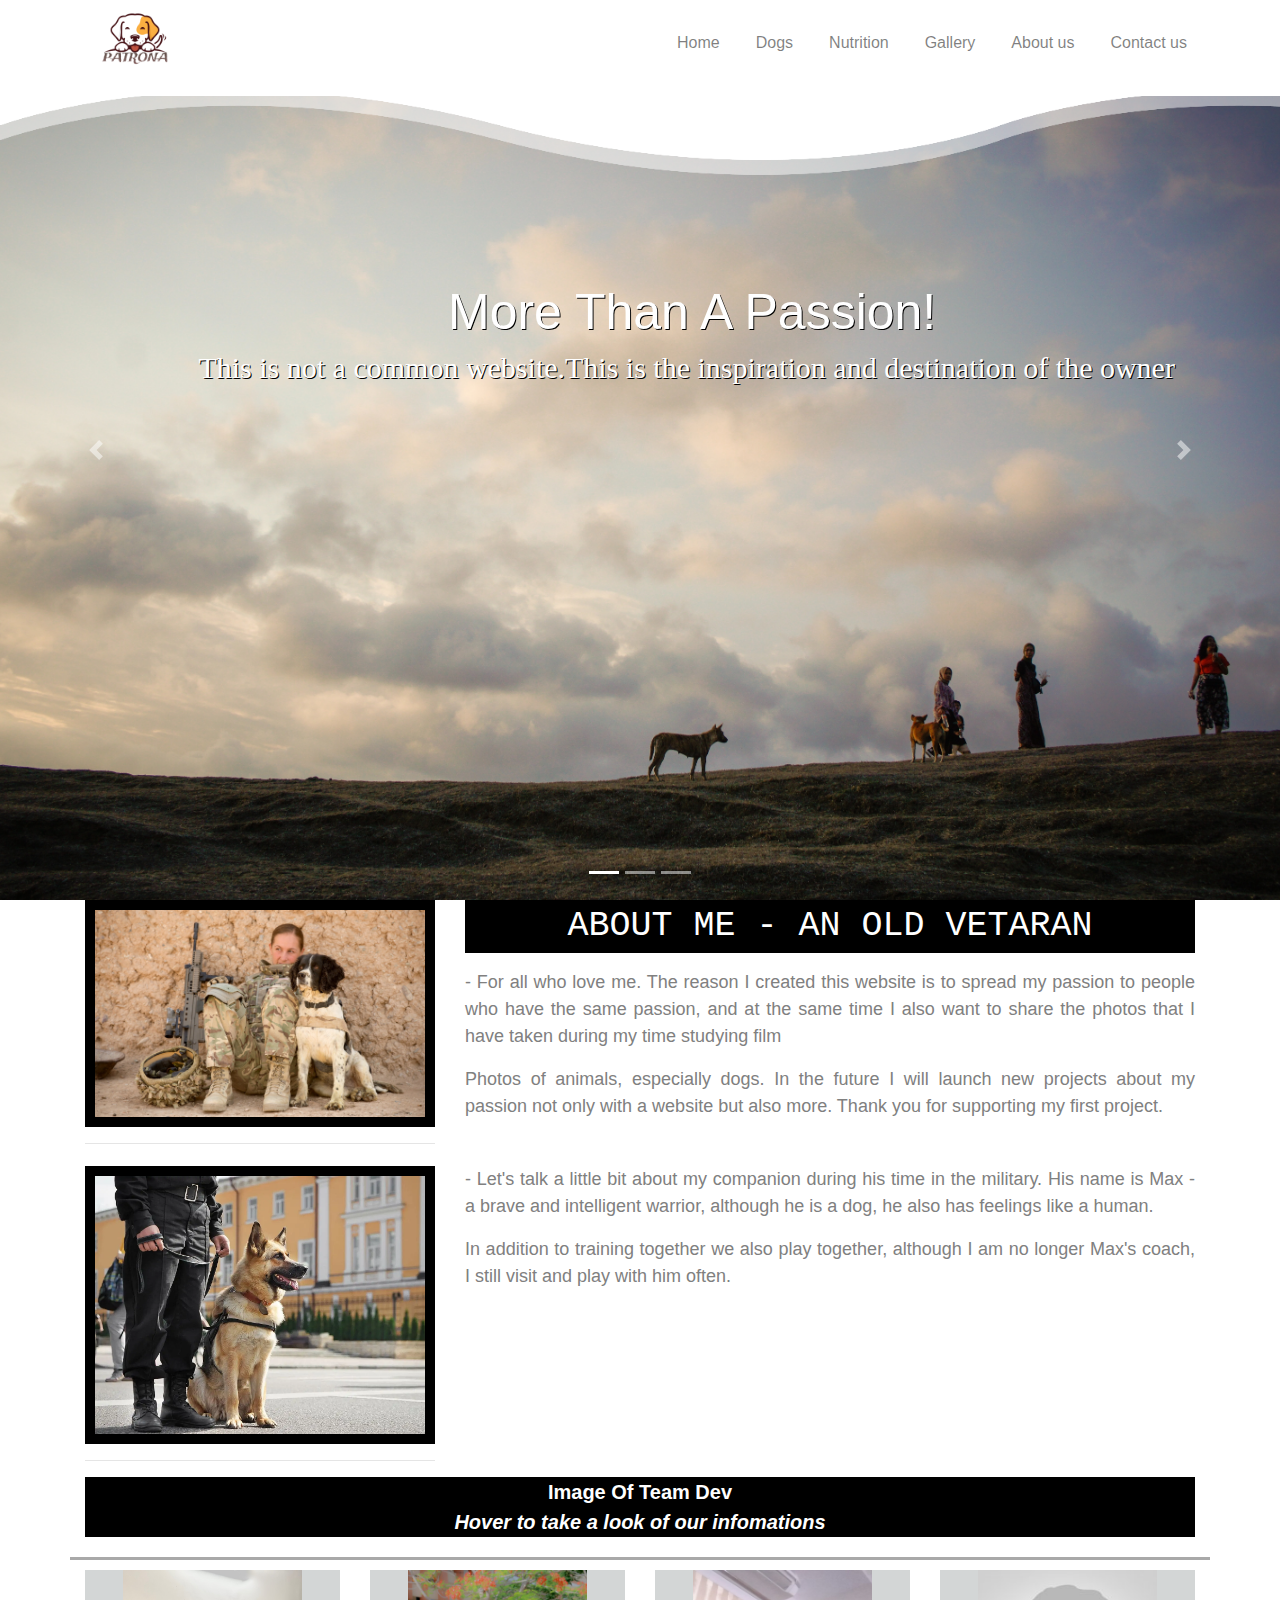
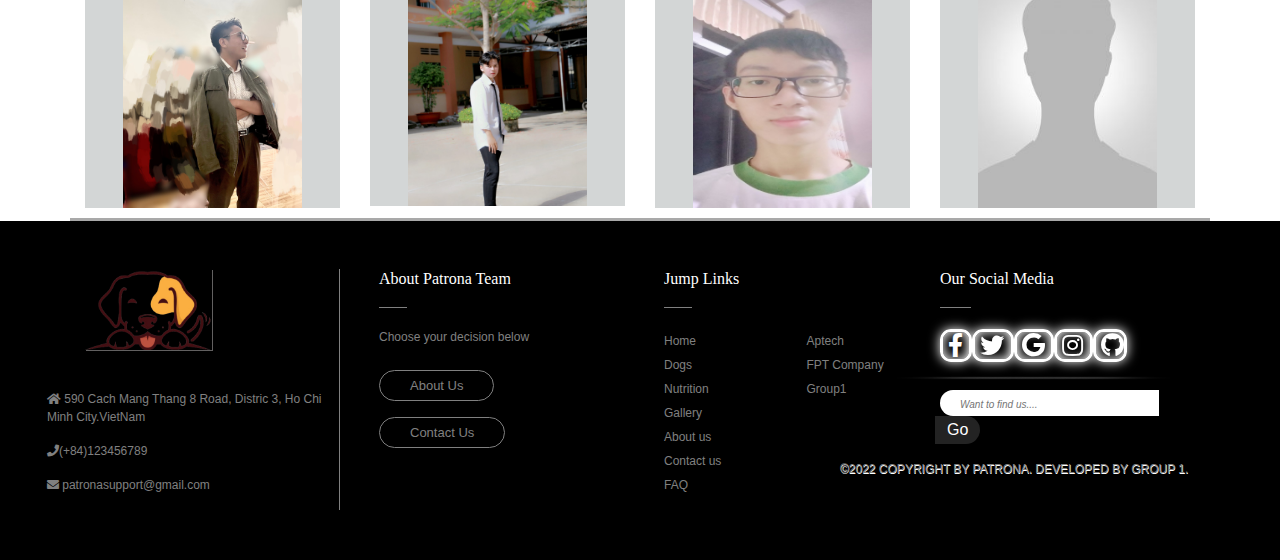
<file: aboutus.html>
<!DOCTYPE html>
<html lang="en">

<head>
    <meta charset="UTF-8">
    <meta http-equiv="X-UA-Compatible" content="IE=edge">
    <meta name="viewport" content="width=device-width, initial-scale=1.0">
    <title>Patrona</title>
    <link rel="stylesheet" href="./Home.css">
    <link rel="shortcut icon" href="./image/logo-dog-removebg-preview.png" type="image/jpg">
    <link rel="stylesheet" href="https://cdnjs.cloudflare.com/ajax/libs/font-awesome/5.15.4/css/all.min.css" />
    <script src="https://code.jquery.com/jquery-3.6.1.js"
        integrity="sha256-3zlB5s2uwoUzrXK3BT7AX3FyvojsraNFxCc2vC/7pNI=" crossorigin="anonymous"></script>
    <link href="https://maxcdn.bootstrapcdn.com/bootstrap/4.1.1/css/bootstrap.min.css" rel="stylesheet"
        id="bootstrap-css">
    <script src="https://maxcdn.bootstrapcdn.com/bootstrap/4.1.1/js/bootstrap.min.js"></script>


    <style>
        ::-webkit-scrollbar {
            width: 10px;
            height: 10px;
            background-color: #f9f9f9;
        }

        ::-webkit-scrollbar-thumb {
            border-radius: 10px;
            background-color: rgba(0, 0, 0, 0.35);
        }

        ::-webkit-scrollbar-thumb:hover {
            background-color: #606060;
        }

        .slideamin {
            visibility: hidden;
        }

        .slide {
            animation: slide linear 1s;
            -webkit-animation: slide linear 1s;
            -moz-animation: slide linear 1s;
            -o-animation: slide linear 1s;
            visibility: visible;
        }

        @keyframes slide {
            0% {
                opacity: 0;
                transform: translateY(70%);
            }

            100% {
                opacity: 1;
                transform: translateY(0);
            }
        }

        @-webkit-keyframes slide {
            0% {
                opacity: 0;
                transform: translateY(70%);
            }

            100% {
                opacity: 1;
                transform: translateY(0);
            }
        }

        @-moz-keyframes slide {
            0% {
                opacity: 0;
                transform: translateY(70%);
            }

            100% {
                opacity: 1;
                transform: translateY(0);
            }
        }

        @-o-keyframes slide {
            0% {
                opacity: 0;
                transform: translateY(70%);
            }

            100% {
                opacity: 1;
                transform: translateY(0);
            }
        }

        .carousel-item {
            height: 100vh;
            background: no-repeat center center scroll;
            -webkit-background-size: cover;
            -moz-background-size: cover;
            -o-background-size: cover;
            background-size: cover;
        }


        .nav-link:hover {
            font-variation-settings: "wght" 582;
            letter-spacing: 5px;

        }

        nav {
            position: absolute !important;
            z-index: 150;
            margin-top: -30px;

        }

        section .cloudwave {
            position: absolute;
            left: 0;
            margin-top: 60px;
            width: 100%;
            height: 100px;
            background: url(./image/wave_effect.png);
            background-size: 1000px 100px;

        }

        section .cloudwave.wave1 {
            animation: animate 30s linear infinite;
            z-index: 100;
            opacity: 1;
            animation-delay: 0s;
            top: 0px;
        }

        @keyframes animate {
            0% {
                background-position-x: 0;
            }

            100% {
                background-position-x: 1000px;
            }

        }

        section .cloudwave.wave2 {
            animation: animate2 15s linear infinite;
            z-index: 99;
            opacity: 0.5;
            animation-delay: -5s;
            top: 15px;
        }

        @keyframes animate2 {
            0% {
                background-position-x: 0;
            }

            100% {
                background-position-x: -1000px;
            }

        }

        section .cloudwave.wave3 {
            animation: animate3 10s linear infinite;
            z-index: 98;
            opacity: 0.7;
            animation-delay: -4s;
        }

        @keyframes animate3 {
            0% {
                background-position-x: 0;
            }

            100% {
                background-position-x: 1000px;
            }

        }

        .slideamin {
            visibility: hidden;
        }

        .slide {
            animation: slide linear 1s;
            -webkit-animation: slide linear 1s;
            -moz-animation: slide linear 1s;
            -o-animation: slide linear 1s;
            visibility: visible;
        }

        @keyframes slide {
            0% {
                opacity: 0;
                transform: translateY(70%);
            }

            100% {
                opacity: 1;
                transform: translateY(0);
            }
        }

        @-webkit-keyframes slide {
            0% {
                opacity: 0;
                transform: translateY(70%);
            }

            100% {
                opacity: 1;
                transform: translateY(0);
            }
        }

        @-moz-keyframes slide {
            0% {
                opacity: 0;
                transform: translateY(70%);
            }

            100% {
                opacity: 1;
                transform: translateY(0);
            }
        }

        @-o-keyframes slide {
            0% {
                opacity: 0;
                transform: translateY(70%);
            }

            100% {
                opacity: 1;
                transform: translateY(0);
            }
        }

        /* end header css  */

        /* body */
        .heading>p {

            font-size: 35px;
            font-weight: 200;
            color: rgb(255, 255, 255);
            background: black;
            text-align: center;
            font-family: monospace;
        }

        .headding>p {
            font-size: 20px;
            font-weight: 600;
            color: rgb(255, 255, 255);
            background: black;

        }

        .bio p {
            font-size: 18px;
            color: gray;
            font-weight: 300;
        }

        .rs-img>img,
        .ls-img>img {
            border: 10px solid rgb(0, 0, 0);
        }

        .quote {
            padding: 10% 0;
            text-align: end;
        }

        .quote>blockquote {
            font-size: 50px;
            font-weight: 400;
            font-style: italic;
            color: #000000;
            font-family: 'Segoe UI', Tahoma, Geneva, Verdana, sans-serif;
        }

        .member>p {
            line-height: 5px;
            font-size: 40px;
            letter-spacing: 2px;
        }

        .member-list {
            text-align: center;
            margin-top: 20px;
            border-top: 3px solid darkgrey;
            border-bottom: 3px solid darkgrey;
            padding: 10px 0;
        }

        .arrow {
            opacity: 0;
            transition: all 0.35s;
        }


        .member-btn {
            position: relative;
            padding: 10px 15px;
            font-size: 20px;
            font-weight: 350;
            color: black;
            letter-spacing: 2px;
            text-transform: uppercase;
            transition: all 500ms cubic-bezier(0.77, 0, 0.175, 1);
            cursor: pointer;
            user-select: none;
        }

        .member-btn:before,
        .member-btn:after {
            content: '';
            position: absolute;
            transition: inherit;
            z-index: -1;
        }

        .member-btn:hover .arrow {
            opacity: 1;
        }

        .member-btn:hover {
            color: snow;
            transition-delay: .5s;
        }


        .member-btn:hover:before {
            transition-delay: 0s;
        }

        .member-btn:hover:after {
            background: black;
            transition-delay: .3s;
        }

        .animated-hover:before {
            top: 0;
            left: 50%;
            height: 100%;
            width: 0;
            border: 1px solid black;
            border-left: 0;
            border-right: 0;
        }

        .animated-hover:after {
            bottom: 0;
            left: 0;
            height: 0;
            width: 100%;
            background: black;
        }

        .animated-hover:hover:before {
            left: 0;
            width: 100%;
        }

        .animated-hover:hover:after {
            top: 0;
            height: 100%;
        }


        /* Members ------------------------ */
        .profile-box {
            width: 100%;
            overflow: hidden;
            position: relative;
            background: #d3d6d6;
        }

        .profile-box img {
            width: 70%;
            height: 20px;
            height: auto;
            size: 1px;
        }

        .profile-box .box-content {
            width: 100%;
            height: 100%;
            position: absolute;
            top: 0;
            left: 0;
            transition: all 0.3s ease 0.5s;
        }

        .profile-box:before,
        .profile-box:after,
        .profile-box .box-content:before,
        .profile-box .box-content:after,
        .profile-box .box-overlay {
            content: "";
            width: 50%;
            height: 100%;
            background: rgba(45, 44, 44, 0.6);
            position: absolute;
            top: 0;
            left: 0;
            opacity: 0;
            transform: scale(1.2);
            transition: all 0.3s ease 0.1s;
        }

        .profile-box:after {

            left: 20%;
            transition-delay: 0.2s;
        }

        .profile-box .box-content:before {
            left: 40%;
            transition-delay: 0.3s;
        }

        .profile-box .box-content:after {
            left: 60%;
            transition-delay: 0.4s;
        }

        .profile-box .box-overlay {
            left: 50%;
            transition-delay: 0.5s;
        }

        .profile-box:hover:before,
        .profile-box:hover:after,
        .profile-box:hover .box-content:before,
        .profile-box:hover .box-content:after,
        .profile-box:hover .box-overlay {
            opacity: 1;
            transform: scale(1);
        }

        .profile-box .hidden-content {
            width: 100%;
            color: #fff;
            text-align: center;
            position: absolute;
            top: 50%;
            left: 50%;
            opacity: 0;
            z-index: 1;
            transform: translate(-50%, -50%) scale(1.5);
            transition: all 0.2s ease 0.4s;
        }

        .profile-box:hover .hidden-content {
            opacity: 1;
            transform: translate(-50%, -50%) scale(1);
        }

        .profile-box .fullname {
            font-size: 15px;
            font-weight: 600;
            text-transform: uppercase;
            margin: 0;
        }

        .profile-box .job-title {
            display: inline-block;
            font-size: 13px;
            font-style: italic;
            letter-spacing: 1px;
            text-transform: capitalize;
            margin: 5px 0 15px 0;
        }

        .logo-footer {
            margin-bottom: 40px;
            box-shadow: 1px 1px rgb(98, 96, 96);
        }

        footer {
            color: grey;
        }

        footer .text_footer {
            font-size: 12px;
            font-family: 'Roboto', sans-serif;
        }

        footer h6 {
            font-family: 'Playfair Display', serif;
            margin-bottom: 40px;
            position: relative;
            color: white;
        }

        footer h6:after {
            position: absolute;
            content: "";
            background: gray;
            width: 12%;
            height: 1px;
            left: 0;
            bottom: -20px;
        }

        .btn-footer {
            color: grey;

            text-decoration: none;
            border: 1px solid;
            border-radius: 43px;
            font-size: 13px;
            padding: 7px 30px;
            line-height: 47px;
        }

        .btn-footer:hover {

            text-decoration: none;

        }

        .form-footer input[type="text"] {
            border: none;
            border-radius: 16px 0 0 16px;
            outline: none;
            padding-left: 10px;

        }

        ::placeholder {
            font-size: 10px;
            padding-left: 10px;
            font-style: italic;
        }

        .form-footer input[type="button"] {
            border: none;
            background: #232323;
            margin-left: -5px;
            color: #fff;
            outline: none;
            border-radius: 0 16px 16px 0;
            padding: 2px 12px;
        }

        .social .fa {
            color: grey;
            font-size: 22px;
            padding: 10px 15px;
            background: #3c3c3c;
        }

        footer ul li {
            list-style: none;
            display: block;
        }

        footer ul {
            padding-left: 0;
        }

        footer ul li .text_footer {
            text-decoration: none;
            color: grey;
            text-decoration: none;
        }

        .text_footer:hover {
            text-decoration: none;
            color: #f5f5f5 !important;

        }

        .logo-part {
            border-right: 1px solid grey;
            height: 100%;
        }

        /* text effect */
        *,
        *::before,
        *::after {
            box-sizing: border-box;
        }

        :root {
            --color-firstlayer: #050606;
            --color-secondlayer: #fff4f4;
            --color-thirdlayer: #353434;
            --color-fouthlayer: #3e3e3e;
            --color-fifthlayer: #000000;
        }



        .content {
            display: flex;
            align-content: center;
            justify-content: center;
            margin-top: 1% !important;
        }

        .text_shadows {
            text-shadow: 3px 3px 0 var(--color-secondlayer), 6px 6px 0 var(--color-thirdlayer),
                9px 9px var(--color-fouthlayer), 12px 12px 0 var(--color-fifthlayer);
            font-family: bungee, sans-serif;
            font-weight: 400;
            text-transform: uppercase;
            font-size: calc(2rem + 5vw);
            text-align: center;
            margin: 0;
            color: var(--color-firstlayer);
            color: transparent;
            background-image: linear-gradient(to bottom, white, black);
            background-size: 100px;
            background-clip: text;
            animation: shadows 1.2s ease-in infinite, move 1.2s ease-in infinite;
            letter-spacing: 0.4rem;
            border-radius: 0% 0% 20% 20%;
        }

        @keyframes shadows {
            0% {
                text-shadow: none;
            }

            10% {
                text-shadow: 3px 3px 0 var(--color-secondlayer);
            }

            20% {
                text-shadow: 3px 3px 0 var(--color-secondlayer),
                    6px 6px 0 var(--color-thirdlayer);
            }

            30% {
                text-shadow: 3px 3px 0 var(--color-secondlayer),
                    6px 6px 0 var(--color-thirdlayer), 9px 9px var(--color-fouthlayer);
            }

            40% {
                text-shadow: 3px 3px 0 var(--color-secondlayer),
                    6px 6px 0 var(--color-thirdlayer), 9px 9px var(--color-fouthlayer),
                    12px 12px 0 var(--color-fifthlayer);
            }

            50% {
                text-shadow: 3px 3px 0 var(--color-secondlayer),
                    6px 6px 0 var(--color-thirdlayer), 9px 9px var(--color-fouthlayer),
                    12px 12px 0 var(--color-fifthlayer);
            }

            60% {
                text-shadow: 3px 3px 0 var(--color-secondlayer),
                    6px 6px 0 var(--color-thirdlayer), 9px 9px var(--color-fouthlayer),
                    12px 12px 0 var(--color-fifthlayer);
            }

            70% {
                text-shadow: 3px 3px 0 var(--color-secondlayer),
                    6px 6px 0 var(--color-thirdlayer), 9px 9px var(--color-fouthlayer);
            }

            80% {
                text-shadow: 3px 3px 0 var(--color-secondlayer),
                    6px 6px 0 var(--color-thirdlayer);
            }

            90% {
                text-shadow: 3px 3px 0 var(--color-secondlayer);
            }

            100% {
                text-shadow: none;
            }
        }

        @keyframes move {
            0% {
                transform: translate(0px, 0px);
            }

            40% {
                transform: translate(-12px, -12px);
            }

            50% {
                transform: translate(-12px, -12px);
            }

            60% {
                transform: translate(-12px, -12px);
            }

            100% {
                transform: translate(0px, 0px);
            }
        }


        .bg-grey {
            background: rgba(33, 133, 137, 0.296);
        }



        @import url("https://fonts.googleapis.com/css?family=Raleway");

        :root {
            --glow-color: rgb(255, 255, 255);
        }

        .glowing-btn {
            position: relative;
            color: var(--glow-color);
            cursor: pointer;

            padding-left: 0.2em;
            padding-right: 0em;
            border: 0.15em solid var(--glow-color);
            border-radius: 0.45em;
            background: none;


            font-size: 1.5em;
            font-weight: 900;

            width: 0.5em;

            -webkit-box-shadow: inset 0px 0px 0.5em 0px var(--glow-color),
                0px 0px 0.5em 0px var(--glow-color);
            -moz-box-shadow: inset 0px 0px 0.5em 0px var(--glow-color),
                0px 0px 0.5em 0px var(--glow-color);
            box-shadow: inset 0px 0px 0.5em 0px var(--glow-color),
                0px 0px 0.5em 0px var(--glow-color);
            animation: border-flicker 2s linear infinite;
        }

        .glowing-btn::before {
            content: "";
            position: absolute;
            top: 0;
            bottom: 0;
            left: 0;
            right: 0;
            opacity: 0.7;
            filter: blur(1em);
            transform: translateY(120%) rotateX(95deg) scale(1, 0.35);
            background: var(--glow-color);
            pointer-events: none;
        }

        .glowing-btn::after {
            content: "";
            position: absolute;
            top: 0;
            left: 0;
            right: 0;
            bottom: 0;
            opacity: 0;
            z-index: -1;
            background-color: var(--glow-color);
            box-shadow: 0 0 2em 0.2em var(--glow-color);
            transition: opacity 100ms linear;
        }

        .glowing-btn:hover {
            text-decoration: none;
            color: rgba(255, 255, 255, 0.8);
            text-shadow: none;
            animation: none;
        }

        .glowing-facebook:hover {
            text-decoration: none;
            background-color: blue;
            text-shadow: none;
            animation: none;
        }

        .glowing-twitter:hover {
            text-decoration: none;
            background-color: blue;
            text-shadow: none;
            animation: none;
        }

        .glowing-google:hover {
            text-decoration: none;
            background-image: linear-gradient(to bottom, #ff0000, #FCEE21, #07f11b, #006aff);
            text-shadow: none;
            animation: none;
        }

        .glowing-instagram:hover {
            text-decoration: none;
            background-image: linear-gradient(to right, #ed6ea0, #ec8c69, #f7186a, #FBB03B);
            text-shadow: none;
            animation: none;
        }

        .glowing-github:hover {
            text-decoration: none;
            background-color: black;
            text-shadow: none;
            animation: none;
        }


        .glowing-btn:hover .glowing-txt {
            animation: none;
        }

        .glowing-btn:hover .faulty-letter {
            animation: none;
            text-shadow: none;
            opacity: 1;
        }

        .glowing-btn:hover:before {
            filter: blur(1.5em);
            opacity: 1;
        }

        .glowing-btn:hover:after {
            opacity: 1;
        }

        @keyframes faulty-flicker {
            0% {
                opacity: 0.1;
            }

            2% {
                opacity: 0.1;
            }

            4% {
                opacity: 0.5;
            }

            19% {
                opacity: 0.5;
            }

            21% {
                opacity: 0.1;
            }

            23% {
                opacity: 1;
            }

            80% {
                opacity: 0.5;
            }

            83% {
                opacity: 0.4;
            }

            87% {
                opacity: 1;
            }
        }

        @keyframes text-flicker {
            0% {
                opacity: 0.1;
            }

            2% {
                opacity: 1;
            }

            8% {
                opacity: 0.1;
            }

            9% {
                opacity: 1;
            }

            12% {
                opacity: 0.1;
            }

            20% {
                opacity: 1;
            }

            25% {
                opacity: 0.3;
            }

            30% {
                opacity: 1;
            }

            70% {
                opacity: 0.7;
            }

            72% {
                opacity: 0.2;
            }

            77% {
                opacity: 0.9;
            }

            100% {
                opacity: 0.9;
            }
        }

        @keyframes border-flicker {
            0% {
                opacity: 0.1;
            }

            2% {
                opacity: 1;
            }

            4% {
                opacity: 0.1;
            }

            8% {
                opacity: 1;
            }

            70% {
                opacity: 0.7;
            }

            100% {
                opacity: 1;
            }
        }

        /* backtop */
        .scroll-top {
            width: 50px;
            height: 50px;
            font-size: 1.9rem;
            color: rgb(247, 247, 247);
            background-image: linear-gradient(to bottom, rgb(33, 32, 32), rgb(0, 0, 0), rgb(165, 168, 168));
            border-radius: 50%;
            cursor: pointer;
            display: flex;
            justify-content: center;
            align-items: center;
            position: fixed;
            right: 20px;
            bottom: 40px;
            box-shadow: 0px 5px 5px rgb(255, 255, 255);
            -webkit-transition: all 0.4s ease-out;
            -moz-transition: all 0.4s ease-out;
            -o-transition: all 0.4s ease-out;
            transition: all 0.4s ease-out;
        }

        .scroll-top:hover {
            background-color: #f83c3c;
            box-shadow: 0 2px 4px rgb(255, 0, 0);
        }

        .not-visible {
            bottom: -50px;
            visibility: hidden;
            -webkit-opacity: 0;
            opacity: 0;
        }
    </style>



</head>

<body>
    <header>
        <section>


            <div class="cloudwave wave1"></div>
            <div class="cloudwave wave2"></div>
            <div class="cloudwave wave3"></div>


        </section>
        <nav class=" my-nav navbar navbar-light navbar-expand-lg bg-white  " style="width:100%">
            <div class="container">


                <a class="navbar-brand " href="./index.html"><img src="./image/Logo.png" alt="" style="width: 100px;"
                        class="logo"></a>

                <button class="navbar-toggler" type="button" data-toggle="collapse" data-target="#navbarNav"
                    aria-controls="navbarNav" aria-expanded="false" aria-label="Toggle navigation">
                    <span class="navbar-toggler-icon"></span>
                </button>
                <div class="collapse navbar-collapse" id="navbarNav">
                    <ul class="navbar-nav ml-auto  ">
                        <li class="nav-item  " style="padding-top: 20px;">
                            <a class="nav-link" href="./index.html">Home <span class="sr-only">(current)</span></a>
                        </li>
                        <li class="nav-item" style="padding-top: 20px;padding-left: 20px;">
                            <a class="nav-link" href="./dogs.html">Dogs</a>
                        </li>
                        <li class="nav-item" style="padding-top: 20px;padding-left: 20px;">
                            <a class="nav-link" href="./nutrition.html">Nutrition</a>
                        </li>
                        <li class="nav-item" style="padding-top: 20px;padding-left: 20px;">
                            <a class="nav-link " href="./gallery.html">Gallery</a>
                        </li>
                        <li class="nav-item" style="padding-top: 20px;padding-left: 20px;">
                            <a class="nav-link " href="./aboutus.html">About us</a>
                        </li>
                        <li class="nav-item" style="padding-top: 20px;padding-left: 20px;">
                            <a class="nav-link " href="./contactus.html">Contact us</a>
                        </li>
                    </ul>
                </div>
            </div>
        </nav>

        <div id="carouselExampleIndicators" class="carousel slide my-carousel my-carousel" data-ride="carousel">


            <ol class="carousel-indicators">
                <li data-target="#carouselExampleIndicators" data-slide-to="0" class="active"></li>
                <li data-target="#carouselExampleIndicators" data-slide-to="1"></li>
                <li data-target="#carouselExampleIndicators" data-slide-to="2"></li>
            </ol>

            <div class="carousel-inner" role="listbox">
                <div class="carousel-item active   "
                    style="background-image: url(./image/slider1.jpg); color:white;text-shadow:1px 1px black;  ">
                    <h3 style="font-size: 50px;position:absolute;margin-top:22%;margin-left:35%;" class="">More Than A
                        Passion!
                        <p
                            style="font-size: 30px;position:relative;margin-top:1%;margin-left:-30%;font-family:Cambria, Cochin, Georgia, Times, 'Times New Roman', serif ;">


                            This is not a common website.This is the inspiration and destination of the owner </p>
                    </h3>

                </div>
                <div class="carousel-item  "
                    style="background-image: url(./image/slider2.jpg); color:white;;text-shadow:1px 1px black;">
                    <h3 style="font-size: 50px;position:absolute;margin-top:20%;margin-left:30%;">Not Only Love, But
                        Also Insight!
                        <p
                            style="font-size: 30px;position:relative;margin-top:0%;margin-left:-8%;font-family:Cambria, Cochin, Georgia, Times, 'Times New Roman', serif ;">
                            Love wouldn't exist without insight, because insight contains love</p>
                    </h3>


                </div>
                <div class="carousel-item "
                    style="background-image: url(./image/slider3.jpg); color:white;;text-shadow:1px 1px black;">
                    <h3 style="font-size: 50px;margin-top:23%;position:absolute;margin-left:36%">No Distance Between Us!
                        <p
                            style="font-size: 30px;position:relative;margin-top:1%;margin-left:-25%;font-family:Cambria, Cochin, Georgia, Times, 'Times New Roman', serif ;">
                            Together we make a strong chain to mount the dog's lovers and
                            beyond</p>
                    </h3>


                </div>
                <a class="carousel-control-prev" href="#carouselExampleIndicators" role="button" data-slide="prev">
                    <span class="carousel-control-prev-icon" aria-hidden="true"></span>
                    <span class="sr-only">Previous</span>
                </a>
                <a class="carousel-control-next" href="#carouselExampleIndicators" role="button" data-slide="next">
                    <span class="carousel-control-next-icon" aria-hidden="true"></span>
                    <span class="sr-only">Next</span>
                </a>
            </div>


    </header>
    <!-- end header  -->
    <div class="section container">
        <div class="row">
            <div class="col-md-4">
                <div class="ls-img">
                    <img src="./image/aboutus.jpg" width="100%" srcset="">
                </div>
                <hr>
            </div>
            <div class="col-md-8">
                <!-- Tiêu đề -->
                <div class="heading">
                    <p>ABOUT ME - AN OLD VETARAN</p>
                </div>

                <div class="bio text-justify"
                    style="  font-family: 'Gill Sans', 'Gill Sans MT', Calibri, 'Trebuchet MS', sans-serif;">
                    <p> <b> - For all who love me. The reason I created this website is to spread my passion to people
                            who
                            have the same passion, and at the same time I also want to share the photos that I have
                            taken
                            during my time studying film</b></p>
                    <p> <b>Photos of animals, especially dogs. In the future I will launch new projects about my passion
                            not
                            only with a website but also more. Thank you for supporting my first project. </b> </p>
                    <div class="text-center margin">
                        <a href="#profile" class="member-btn animated-hover">
                            <span class=" arrow glyphicon glyphicon-chevron-down"
                                style="font-weight: 200; font-size: 18px"></span></a>
                    </div>
                </div>
            </div>
        </div>
    </div>
    <!-- End: Section 2 -->

    <!-- Start: Section 2 -->

    <div class="section container">
        <div class="row">
            <div class="col-md-4">
                <div class="ls-img">
                    <img src="./image/aboutus1.jpg" width="100%" srcset="">
                </div>
                <hr>
            </div>
            <div class="col-md-8">
                <!-- Tiêu đề -->
                <div class="bio text-justify"
                    style="  font-family: 'Gill Sans', 'Gill Sans MT', Calibri, 'Trebuchet MS', sans-serif;">
                    <p> <b> - Let's talk a little bit about my companion during his time in the military. His name is
                            Max -
                            a brave and intelligent warrior, although he is a dog, he also has feelings like a human.
                        </b>
                    </p>
                    <p> <b> In addition to training together we also play together, although I am no longer Max's coach,
                            I
                            still visit and play with him often.</b></p>
                </div>
            </div>
        </div>
    </div>

    <!-- End: Section 2 -->

    <!-- Start: Section 3 -->
    <div id="profile" class="margin container">
        <div class="text-center member">
            <div class="headding">
                <p> Image Of Team Dev <br> <i> Hover to take a look of our infomations</i></p>
            </div>
        </div>
        <div class="row member-list">
            <!-- Member 1 -->
            <div class="col-md-3">
                <div class="profile-box">
                    <img src="./image/Tai.jpg" alt="" srcset="">
                    <div class="box-overlay"></div>
                    <div class="box-content">
                        <div class="hidden-content">
                            <h3 class="fullname">Co Trinh Hien Tai </h3>
                            <span class="job-title">Student1387819</span> <br>
                            <p class="job-title">T1.2208.A0</p> <br>
                            <p class="job-title">Leader</p>
                        </div>
                    </div>
                </div>
            </div>
            <!-- Member 2 -->
            <div class="col-md-3">
                <div class="profile-box">
                    <img src="./image/khangg (2).jpg " alt="" srcset="">
                    <div class="box-overlay"></div>
                    <div class="box-content">
                        <div class="hidden-content">
                            <h3 class="fullname">Ho Vi Khang</h3>
                            <p class="job-title">Student1408036</p> <br>
                            <p class="job-title">T1.2208.A0</p> <br>
                            <p class="job-title">Member</p>

                        </div>
                    </div>
                </div>
            </div>
            <!-- Member 3 -->
            <div class="col-md-3">
                <div class="profile-box">
                    <img src="./image/Hao.jpg" alt="" srcset="">
                    <div class="box-overlay"></div>
                    <div class="box-content">
                        <div class="hidden-content">
                            <h3 class="fullname">Nguyen Quang Hao</h3>
                            <span class="job-title">Student1408040</span> <br>
                            <p class="job-title">T1.2208.A0</p> <br>
                            <p class="job-title">Member</p>
                        </div>
                    </div>
                </div>
            </div><!-- Member 4 -->
            <div class="col-md-3">
                <div class="profile-box">
                    <img src="./image/notfound.jpeg" alt="" srcset="">
                    <div class="box-overlay"></div>
                    <div class="box-content">
                        <div class="hidden-content">
                            <h3 class="fullname">Cao Van Chien</h3>
                            <p class="job-title">Student1408030</p> <br>
                            <p class="job-title">T1.2208.A0</p> <br>
                            <p class="job-title">Member</p>

                        </div>
                    </div>
                </div>
            </div>
        </div>
    </div>
    </div>
    </div>
    <footer class="container-fluid py-5" style="background-color:rgb(0, 0, 0);">
        <div class="container">
            <div class="row">
                <div class="col-md-6">
                    <div class="row">
                        <div class="col-md-6 ">
                            <div class="logo-part">
                                <img src="./image/logodog2.png" class="w-50 logo-footer">
                                <p class="text_footer" style=" margin-left:-15%;"><i class="fas fa-home me-3"></i> 590
                                    Cach Mang Thang 8 Road,
                                    Distric 3, Ho Chi Minh
                                    City.VietNam</p>
                                <p class="text_footer" style=" margin-left:-15%;"> <i
                                        class="fas fa-phone me-3"></i>(+84)123456789

                                </p>
                                <p class="text_footer" style=" margin-left:-15%;"> <i class="fas fa-envelope me-3"></i>
                                    patronasupport@gmail.com
                                </p>


                            </div>
                        </div>
                        <div class="col-md-6 px-4">
                            <h6> About Patrona Team</h6>
                            <p class="text_footer">Choose your decision below</p>
                            <a href="./aboutus.html" class="btn-footer"> About Us </a><br>
                            <a href="./contactus.html" class="btn-footer"> Contact Us</a>
                        </div>
                    </div>
                </div>
                <div class="col-md-6">
                    <div class="row">
                        <div class="col-md-6 px-4">
                            <h6> Jump Links</h6>
                            <div class="row ">
                                <div class="col-md-6">
                                    <ul>
                                        <li> <a href="./index.html" class="text_footer"> Home</a> </li>
                                        <li> <a href="./dogs.html" class="text_footer"> Dogs</a> </li>
                                        <li> <a href="./nutrition.html" class="text_footer"> Nutrition</a> </li>
                                        <li> <a href="./gallery.html" class="text_footer"> Gallery</a> </li>
                                        <li> <a href="./aboutus.html" class="text_footer"> About us</a> </li>
                                        <li> <a href="./contactus.html" class="text_footer"> Contact us</a> </li>
                                        <li> <a href="./faq.html" class="text_footer"> FAQ</a> </li>
                                    </ul>
                                </div>

                                <div class="col-md-6 px-4">
                                    <ul>
                                        <li> <a href="https://aptech.fpt.edu.vn/" class="text_footer"> Aptech</a> </li>
                                        <li> <a href="https://fpt.com.vn/vi" class="text_footer"> FPT Company</a> </li>
                                        <li> <a href="#" class="text_footer"> Group1</a> </li>

                                    </ul>

                                </div>
                            </div>
                        </div>
                        <div class="col-md-6 ">
                            <h6> Our Social Media </h6>
                            <div class="social" style="padding-bottom: 10px;">
                                <a href="" class="me-4 text-reset glowing-btn glowing-facebook">
                                    <i class="fab fa-facebook-f"></i>
                                </a>

                                <a href="" class="me-4 text-reset glowing-btn  glowing-twitter">
                                    <i class="fab fa-twitter"></i>
                                </a>

                                <a href="" class="me-4 text-reset glowing-btn glowing-google">
                                    <i class="fab fa-google"></i>
                                </a>

                                <a href="" class="me-4 text-reset glowing-btn glowing-instagram">
                                    <i class="fab fa-instagram"></i>
                                </a>

                                <a href="" class="me-4 text-reset glowing-btn glowing-github">
                                    <i class="fab fa-github"></i>
                                </a>
                            </div>
                            <form class="form-footer my-3">
                                <input type="text" placeholder="Want to find us...." name="search">
                                <input type="button" value="Go">
                            </form>
                            <p class="text_footer"
                                style="font-size: 12px;margin-left:-100px;text-shadow:0.5px 0.5px white;">©2022
                                COPYRIGHT BY
                                PATRONA.
                                DEVELOPED
                                BY
                                GROUP 1. </p>
                        </div>
                    </div>
                </div>
            </div>
        </div>
        </div>
    </footer>
    <div class="scroll-top not-visible  ">
        <i class="fa fa-angle-up  "></i>
    </div>



</body>
<script>
    $(document).ready(function () {

        // Scroll
        $(window).scroll(function () {
            if ($(this).scrollTop() > 400) {
                $('.scroll-top').removeClass('not-visible');
            } else {
                $('.scroll-top').addClass('not-visible');
            }
        });

        $('.scroll-top').click(function (e) {
            e.preventDefault();
            $('html,body').animate({ scrollTop: 0 }, 500);
        });

        // animation
        $(window).scroll(function () {
            $('.slideamin').each(function () {
                let pos = $(this).offset().top;

                let winTop = $(window).scrollTop();
                if (pos < winTop + 600) {
                    $(this).addClass('slide');
                }
            });
        });
        $(window).scroll(function () {
            $('.slideamin2').each(function () {
                let pos = $(this).offset().top;

                let winTop = $(window).scrollTop();
                if (pos < winTop + 600) {
                    $(this).addClass('slide2');
                }
            });
        });
        $(window).scroll(function () {
            $('.slideamin3').each(function () {
                let pos = $(this).offset().top;

                let winTop = $(window).scrollTop();
                if (pos < winTop + 600) {
                    $(this).addClass('slide3');
                }
            });
        });
    });</script>


</html>
</file>
<file: Home.css>
::-webkit-scrollbar {
    width: 10px;
    height: 10px;
    background-color: #f9f9f9;
}

::-webkit-scrollbar-thumb {
    border-radius: 10px;
    background-color: rgba(0, 0, 0, 0.35);
}

::-webkit-scrollbar-thumb:hover {
    background-color: #606060;
}

.carousel-item {
    height: 100vh;
    background: no-repeat center center scroll;
    -webkit-background-size: cover;
    -moz-background-size: cover;
    -o-background-size: cover;
    background-size: cover;
}


.nav-link:hover {
    font-variation-settings: "wght" 582;
    letter-spacing: 5px;

}

nav {
    position: absolute !important;
    z-index: 150;
    margin-top: -30px;

}

section .cloudwave {
    position: absolute;
    left: 0;
    margin-top: 60px;
    width: 100%;
    height: 100px;
    background: url(./image/wave_effect.png);
    background-size: 1000px 100px;

}

section .cloudwave.wave1 {
    animation: animate 30s linear infinite;
    z-index: 100;
    opacity: 1;
    animation-delay: 0s;
    top: 0px;
}

@keyframes animate {
    0% {
        background-position-x: 0;
    }

    100% {
        background-position-x: 1000px;
    }

}

section .cloudwave.wave2 {
    animation: animate2 15s linear infinite;
    z-index: 99;
    opacity: 0.5;
    animation-delay: -5s;
    top: 15px;
}

@keyframes animate2 {
    0% {
        background-position-x: 0;
    }

    100% {
        background-position-x: -1000px;
    }

}

section .cloudwave.wave3 {
    animation: animate3 10s linear infinite;
    z-index: 98;
    opacity: 0.7;
    animation-delay: -4s;
}

@keyframes animate3 {
    0% {
        background-position-x: 0;
    }

    100% {
        background-position-x: 1000px;
    }

}

.slideamin {
    visibility: hidden;
}

.slide {
    animation: slide linear 1s;
    -webkit-animation: slide linear 1s;
    -moz-animation: slide linear 1s;
    -o-animation: slide linear 1s;
    visibility: visible;
}

@keyframes slide {
    0% {
        opacity: 0;
        transform: translateY(70%);
    }

    100% {
        opacity: 1;
        transform: translateY(0);
    }
}

@-webkit-keyframes slide {
    0% {
        opacity: 0;
        transform: translateY(70%);
    }

    100% {
        opacity: 1;
        transform: translateY(0);
    }
}

@-moz-keyframes slide {
    0% {
        opacity: 0;
        transform: translateY(70%);
    }

    100% {
        opacity: 1;
        transform: translateY(0);
    }
}

@-o-keyframes slide {
    0% {
        opacity: 0;
        transform: translateY(70%);
    }

    100% {
        opacity: 1;
        transform: translateY(0);
    }
}

/* end header css  */


@media only screen and (max-width: 600px) {
    .glowing-btn {
        font-size: 1em;
    }
}

.aboutthedogs {
    margin-top: 100px
}

.box1 img,
.box1:after,
.box1:before {
    width: 100%;
    transition: all .3s ease 0s
}

.box1 .icon,
.box2,
.box3,
.box4,
.box5 .icon li a {
    text-align: center
}

.box10:after,
.box10:before,
.box1:after,
.box1:before,
.box2 .inner-content:after,
.box3:after,
.box3:before,
.box4:before,
.box5:after,
.box5:before,
.box6:after,
.box7:after,
.box7:before {
    content: ""
}

.box1,
.box11,
.box12,
.box13,
.box14,
.box16,
.box17,
.box18,
.box2,
.box20,
.box21,
.box3,
.box4,
.box5,
.box5 .icon li a,
.box6,
.box7,
.box8 {
    overflow: hidden
}

.box1 .title,
.box10 .title,
.box4 .title,
.box7 .title {
    letter-spacing: 1px
}

.box3 .post,
.box4 .post,
.box5 .post,
.box7 .post {
    font-style: italic
}

body {
    background-color: #4a4a51
}

.mt-30 {
    margin-top: 30px
}

.mt-40 {
    margin-top: 40px
}

.mb-30 {
    margin-bottom: 30px
}

.box1 .icon,
.box1 .title {
    margin: 0;
    position: absolute
}

.box1 {
    box-shadow: 0 0 3px rgba(0, 0, 0, .3);
    position: relative
}

.box1:after,
.box1:before {
    height: 50%;
    background: rgba(0, 0, 0, .5);
    position: absolute;
    top: 0;
    left: 0;
    z-index: 1;
    transform-origin: 100% 0;
    transform: rotateZ(90deg)
}

.box1:after {
    top: auto;
    bottom: 0;
    transform-origin: 0 100%
}

.box1:hover:after,
.box1:hover:before {
    transform: rotateZ(0)
}

.box1 img {
    height: auto;
    transform: scale(1) rotate(0)
}

.box1:hover img {
    filter: sepia(80%);
    transform: scale(1.3) rotate(10deg)
}

.box1 .title {
    font-size: 19px;
    font-weight: 600;
    color: rgb(220, 212, 212);
    text-transform: uppercase;
    text-shadow: 0 0 1px #ffffff;
    bottom: 10px;
    left: 10px;
    opacity: 0;
    z-index: 2;
    transform: scale(0);
    transition: all .5s ease .2s
}

.box1:hover .title {
    opacity: 1;
    transform: scale(1)
}

.box1 .icon {
    padding: 7px 5px;
    list-style: none;
    background: #ff730099;
    border-radius: 0 0 0 10px;
    top: -100%;
    right: 0;
    z-index: 2;
    transition: all .3s ease .2s
}

.box1:hover .icon {
    top: 0
}

.box1 .icon li {
    display: block;
    margin: 10px 0
}

.box1 .icon li a {
    display: block;
    width: 35px;
    height: 35px;
    line-height: 35px;
    border-radius: 50px;
    font-size: 18px;
    color: rgb(224, 220, 220);
    transition: all .3s ease 0s
}

.box2 .icon li a,
.box3 .icon a:hover,
.box4 .icon li a:hover,
.box5 .icon li a,
.box6 .icon li a {
    border-radius: 50px
}

.box1 .icon li a:hover {
    color: rgb(79, 70, 70);
    box-shadow: 0 0 10px #000 inset, 0 0 0 3px rgb(255, 250, 250)
}

@media only screen and (max-width:990px) {
    .box1 {
        margin-bottom: 30px
    }
}

.img-shape {
    border-radius: 100px 0px 0px 0px;
}



.card {
    position: absolute;
    border: solid 1px #212121;
    padding: 45px 50px 25px 60px;
    margin-top: 200px;
    background-color: #212121;
    border-radius: 10px;
    color: rgb(255, 255, 255);
}

.post-txt {
    font-size: 20px;
    margin-bottom: 0;
}

.quote-img {
    position: absolute;
    top: 32px;
    left: 25px;
    width: 30px;
    height: 30px;
}

.nice-img {
    width: 20px;
    height: 25px;
    margin-bottom: 7px;
}

.arrow-down {
    width: 0;
    height: 0;
    border-left: 25px solid transparent;
    border-right: 25px solid transparent;
    border-top: 20px solid #212121;
    margin-left: 85px;
}

.fit-image {
    width: 100%;
    object-fit: cover;
}

.profile-pic {
    position: absolute;
    width: 120px;
    height: 120px;
    border-radius: 100%;
    left: -270%;
    margin-top: 10px;
}

.profile-name {
    position: absolute;
    font-size: 22px;
    margin-top: 60px;
    left: 210px;
    color: #616161;
}



h2 {
    font-size: 5rem;
    text-shadow: 1px 1px #ffffff, -1px 1px #ffffff, 1px -1px #ffffff, -1px -1px #ffffff, 1px 1px 5px #252920;

}

.h1,
.h2,
.h3,
.h4,
.h5,
.h6,
h1,
h2,
h3,
h4,
h5,
h6 {
    margin-bottom: 1.5rem;
    font-family: "Dosis", sans-serif;
    font-weight: 600;
    line-height: 1.2;


}

.client-testimonial .drop-shadow {
    -webkit-filter: drop-shadow(0px 15px 50px rgba(2, 173, 136, 0.2));
    -moz-filter: drop-shadow(0px 15px 50px rgba(2, 173, 136, 0.2));
    -o-filter: drop-shadow(0px 15px 50px rgba(2, 173, 136, 0.2));
    filter: drop-shadow(0px 15px 50px rgba(2, 173, 136, 0.2));
}

.bg-5 {
    background-image: url("http://regaltheme.com/tf/multi/rnr/assets/img/bg/5.png");
    background-position: center 65%;
    background-size: auto;
    background-repeat: no-repeat;
}

.client-testimonial .client-nav .nav-item {
    position: absolute;
    z-index: 5;
    width: 10.5rem;
}

.client-testimonial .client-nav .nav-item:nth-child(1) {
    top: 2.5rem;
    right: 16%;
    width: 7rem;
}

.client-testimonial .client-nav .nav-item:nth-child(2) {
    bottom: 3rem;
    right: 0;
}

@media (min-width: 1281px) {
    .client-testimonial .client-nav .nav-item:nth-child(2) {
        right: -3rem;
    }
}

.client-testimonial .client-nav .nav-item:nth-child(3) {
    bottom: 9rem;
    left: 4%;
}

.client-testimonial .client-nav .nav-item:nth-child(4) {
    top: -2rem;
    left: 0;
    width: 7rem;
}

@media (min-width: 1281px) {
    .client-testimonial .client-nav .nav-item:nth-child(4) {
        left: -8rem;
    }
}

.client-testimonial .client-nav .nav-item:nth-child(5) {
    top: -9rem;
    right: 0;
    width: 7rem;
}

@media (min-width: 1281px) {
    .client-testimonial .client-nav .nav-item:nth-child(5) {
        right: -5.5rem;
    }
}

@media (max-width: 767.98px) {
    .client-testimonial .client-nav .nav-item {
        position: relative !important;
        top: 0 !important;
        left: 0 !important;
        right: inherit;
        width: 7rem !important;
    }
}

.client-testimonial .tab-content .fade {
    -webkit-transition: all 0.4s ease-in;
    -o-transition: all 0.4s ease-in;
    transition: all 0.4s ease-in;
}

.client-testimonial .tab-content .client-thumb {
    width: 10.5rem;
}

.client-testimonial .tab-content .client-desc {
    -webkit-box-shadow: 0px 15px 50px 0px rgba(115, 115, 115, 0.06);
    box-shadow: 0px 15px 50px 0px rgba(115, 115, 115, 0.06);
    min-height: 21rem;
    padding: 2rem;
}

.client-testimonial .tab-content .client-desc h6 {
    font-size: 1.3rem;
}

.section-ptb,
.section-pt,
.section-pb {
    padding-top: 12rem;
    padding-bottom: 12rem;
}

@media (min-width: 768px) and (max-width: 991.98px) {

    .section-ptb,
    .section-pt,
    .section-pb {
        padding-top: 8rem;
        padding-bottom: 8rem;
    }
}

@media (max-width: 767.98px) {

    .section-ptb,
    .section-pt,
    .section-pb {
        padding-top: 6rem;
        padding-bottom: 6rem;
    }
}

hr.line {
    margin: 0;
    border-color: #1c223a;
    border-width: 1px;
    width: 4.5rem;
}

hr.line.line-sm {
    width: 8.6rem;
}

hr.line.bw-2 {
    border-width: 2px;
}

.mb-5 {
    margin-bottom: 0.5rem !important;
}

.mb-80 {
    margin-bottom: 8rem !important;
}

.mb-20 {
    margin-bottom: 2rem !important;
}

.mb-25 {
    margin-bottom: 2.5rem !important;
}

img {
    max-width: 100%;
}

.nav-tabs {
    border-bottom: 10px solid #dee2e6;
}

.feedback_style {
    font-family: monospace;
}

.feedback_style2 {
    font-family: Georgia, 'Times New Roman', Times, serif;
}

.medal_icon {
    color: rgb(180, 180, 42);
}

.icon_bookmark {
    color: rgb(180, 180, 42);
}

/* footer css  */
.logo-footer {
    margin-bottom: 40px;
    box-shadow: 1px 1px rgb(98, 96, 96);
}

footer {
    color: grey;
}

footer .text_footer {
    font-size: 12px;
    font-family: 'Roboto', sans-serif;
}

footer h6 {
    font-family: 'Playfair Display', serif;
    margin-bottom: 40px;
    position: relative;
    color: white;
}

footer h6:after {
    position: absolute;
    content: "";
    background: gray;
    width: 12%;
    height: 1px;
    left: 0;
    bottom: -20px;
}

.btn-footer {
    color: grey;

    text-decoration: none;
    border: 1px solid;
    border-radius: 43px;
    font-size: 13px;
    padding: 7px 30px;
    line-height: 47px;
}

.btn-footer:hover {

    text-decoration: none;

}

.form-footer input[type="text"] {
    border: none;
    border-radius: 16px 0 0 16px;
    outline: none;
    padding-left: 10px;

}

::placeholder {
    font-size: 10px;
    padding-left: 10px;
    font-style: italic;
}

.form-footer input[type="button"] {
    border: none;
    background: #232323;
    margin-left: -5px;
    color: #fff;
    outline: none;
    border-radius: 0 16px 16px 0;
    padding: 2px 12px;
}

.social .fa {
    color: grey;
    font-size: 22px;
    padding: 10px 15px;
    background: #3c3c3c;
}

footer ul li {
    list-style: none;
    display: block;
}

footer ul {
    padding-left: 0;
}

footer ul li .text_footer {
    text-decoration: none;
    color: grey;
    text-decoration: none;
}

.text_footer:hover {
    text-decoration: none;
    color: #f5f5f5 !important;

}

.logo-part {
    border-right: 1px solid grey;
    height: 100%;
}

/* text effect */
*,
*::before,
*::after {
    box-sizing: border-box;
}

:root {
    --color-firstlayer: #050606;
    --color-secondlayer: #fff4f4;
    --color-thirdlayer: #353434;
    --color-fouthlayer: #3e3e3e;
    --color-fifthlayer: #000000;
}



.content {
    display: flex;
    align-content: center;
    justify-content: center;
    margin-top: 1% !important;
}

.text_shadows {
    text-shadow: 3px 3px 0 var(--color-secondlayer), 6px 6px 0 var(--color-thirdlayer),
        9px 9px var(--color-fouthlayer), 12px 12px 0 var(--color-fifthlayer);
    font-family: bungee, sans-serif;
    font-weight: 400;
    text-transform: uppercase;
    font-size: calc(2rem + 5vw);
    text-align: center;
    margin: 0;
    color: var(--color-firstlayer);
    color: transparent;
    background-image: linear-gradient(to bottom, white, black);
    background-size: 100px;
    background-clip: text;
    animation: shadows 1.2s ease-in infinite, move 1.2s ease-in infinite;
    letter-spacing: 0.4rem;
    border-radius: 0% 0% 20% 20%;
}

@keyframes shadows {
    0% {
        text-shadow: none;
    }

    10% {
        text-shadow: 3px 3px 0 var(--color-secondlayer);
    }

    20% {
        text-shadow: 3px 3px 0 var(--color-secondlayer),
            6px 6px 0 var(--color-thirdlayer);
    }

    30% {
        text-shadow: 3px 3px 0 var(--color-secondlayer),
            6px 6px 0 var(--color-thirdlayer), 9px 9px var(--color-fouthlayer);
    }

    40% {
        text-shadow: 3px 3px 0 var(--color-secondlayer),
            6px 6px 0 var(--color-thirdlayer), 9px 9px var(--color-fouthlayer),
            12px 12px 0 var(--color-fifthlayer);
    }

    50% {
        text-shadow: 3px 3px 0 var(--color-secondlayer),
            6px 6px 0 var(--color-thirdlayer), 9px 9px var(--color-fouthlayer),
            12px 12px 0 var(--color-fifthlayer);
    }

    60% {
        text-shadow: 3px 3px 0 var(--color-secondlayer),
            6px 6px 0 var(--color-thirdlayer), 9px 9px var(--color-fouthlayer),
            12px 12px 0 var(--color-fifthlayer);
    }

    70% {
        text-shadow: 3px 3px 0 var(--color-secondlayer),
            6px 6px 0 var(--color-thirdlayer), 9px 9px var(--color-fouthlayer);
    }

    80% {
        text-shadow: 3px 3px 0 var(--color-secondlayer),
            6px 6px 0 var(--color-thirdlayer);
    }

    90% {
        text-shadow: 3px 3px 0 var(--color-secondlayer);
    }

    100% {
        text-shadow: none;
    }
}

@keyframes move {
    0% {
        transform: translate(0px, 0px);
    }

    40% {
        transform: translate(-12px, -12px);
    }

    50% {
        transform: translate(-12px, -12px);
    }

    60% {
        transform: translate(-12px, -12px);
    }

    100% {
        transform: translate(0px, 0px);
    }
}


.bg-grey {
    background: rgba(33, 133, 137, 0.296);
}



@import url("https://fonts.googleapis.com/css?family=Raleway");

:root {
    --glow-color: rgb(255, 255, 255);
}

.glowing-btn {
    position: relative;
    color: var(--glow-color);
    cursor: pointer;

    padding-left: 0.2em;
    padding-right: 0em;
    border: 0.15em solid var(--glow-color);
    border-radius: 0.45em;
    background: none;


    font-size: 1.5em;
    font-weight: 900;

    width: 0.5em;

    -webkit-box-shadow: inset 0px 0px 0.5em 0px var(--glow-color),
        0px 0px 0.5em 0px var(--glow-color);
    -moz-box-shadow: inset 0px 0px 0.5em 0px var(--glow-color),
        0px 0px 0.5em 0px var(--glow-color);
    box-shadow: inset 0px 0px 0.5em 0px var(--glow-color),
        0px 0px 0.5em 0px var(--glow-color);
    animation: border-flicker 2s linear infinite;
}

.glowing-btn::before {
    content: "";
    position: absolute;
    top: 0;
    bottom: 0;
    left: 0;
    right: 0;
    opacity: 0.7;
    filter: blur(1em);
    transform: translateY(120%) rotateX(95deg) scale(1, 0.35);
    background: var(--glow-color);
    pointer-events: none;
}

.glowing-btn::after {
    content: "";
    position: absolute;
    top: 0;
    left: 0;
    right: 0;
    bottom: 0;
    opacity: 0;
    z-index: -1;
    background-color: var(--glow-color);
    box-shadow: 0 0 2em 0.2em var(--glow-color);
    transition: opacity 100ms linear;
}



.glowing-btn:hover {
    text-decoration: none;
    color: rgba(255, 255, 255, 0.8);
    text-shadow: none;
    animation: none;
}

.glowing-facebook:hover {
    text-decoration: none;
    background-color: blue;
    text-shadow: none;
    animation: none;
}

.glowing-twitter:hover {
    text-decoration: none;
    background-color: blue;
    text-shadow: none;
    animation: none;
}

.glowing-google:hover {
    text-decoration: none;
    background-image: linear-gradient(to bottom, #ff0000, #FCEE21, #07f11b, #006aff);
    text-shadow: none;
    animation: none;
}

.glowing-instagram:hover {
    text-decoration: none;
    background-image: linear-gradient(to right, #ed6ea0, #ec8c69, #f7186a, #FBB03B);
    text-shadow: none;
    animation: none;
}

.glowing-github:hover {
    text-decoration: none;
    background-color: black;
    text-shadow: none;
    animation: none;
}


.glowing-btn:hover .glowing-txt {
    animation: none;
}

.glowing-btn:hover .faulty-letter {
    animation: none;
    text-shadow: none;
    opacity: 1;
}

.glowing-btn:hover:before {
    filter: blur(1.5em);
    opacity: 1;
}

.glowing-btn:hover:after {
    opacity: 1;
}

@keyframes faulty-flicker {
    0% {
        opacity: 0.1;
    }

    2% {
        opacity: 0.1;
    }

    4% {
        opacity: 0.5;
    }

    19% {
        opacity: 0.5;
    }

    21% {
        opacity: 0.1;
    }

    23% {
        opacity: 1;
    }

    80% {
        opacity: 0.5;
    }

    83% {
        opacity: 0.4;
    }

    87% {
        opacity: 1;
    }
}

@keyframes text-flicker {
    0% {
        opacity: 0.1;
    }

    2% {
        opacity: 1;
    }

    8% {
        opacity: 0.1;
    }

    9% {
        opacity: 1;
    }

    12% {
        opacity: 0.1;
    }

    20% {
        opacity: 1;
    }

    25% {
        opacity: 0.3;
    }

    30% {
        opacity: 1;
    }

    70% {
        opacity: 0.7;
    }

    72% {
        opacity: 0.2;
    }

    77% {
        opacity: 0.9;
    }

    100% {
        opacity: 0.9;
    }
}

@keyframes border-flicker {
    0% {
        opacity: 0.1;
    }

    2% {
        opacity: 1;
    }

    4% {
        opacity: 0.1;
    }

    8% {
        opacity: 1;
    }

    70% {
        opacity: 0.7;
    }

    100% {
        opacity: 1;
    }
}

/* backtop */
.scroll-top {
    width: 50px;
    height: 50px;
    font-size: 1.9rem;
    color: rgb(247, 247, 247);
    background-image: linear-gradient(to bottom, rgb(33, 32, 32), rgb(0, 0, 0), rgb(165, 168, 168));
    border-radius: 50%;
    cursor: pointer;
    display: flex;
    justify-content: center;
    align-items: center;
    position: fixed;
    right: 20px;
    bottom: 40px;
    box-shadow: 0px 5px 5px rgb(255, 255, 255);
    -webkit-transition: all 0.4s ease-out;
    -moz-transition: all 0.4s ease-out;
    -o-transition: all 0.4s ease-out;
    transition: all 0.4s ease-out;
}

.scroll-top:hover {
    background-color: #f83c3c;
    box-shadow: 0 2px 4px rgb(255, 0, 0);
}

.not-visible {
    bottom: -50px;
    visibility: hidden;
    -webkit-opacity: 0;
    opacity: 0;
}
</file>
